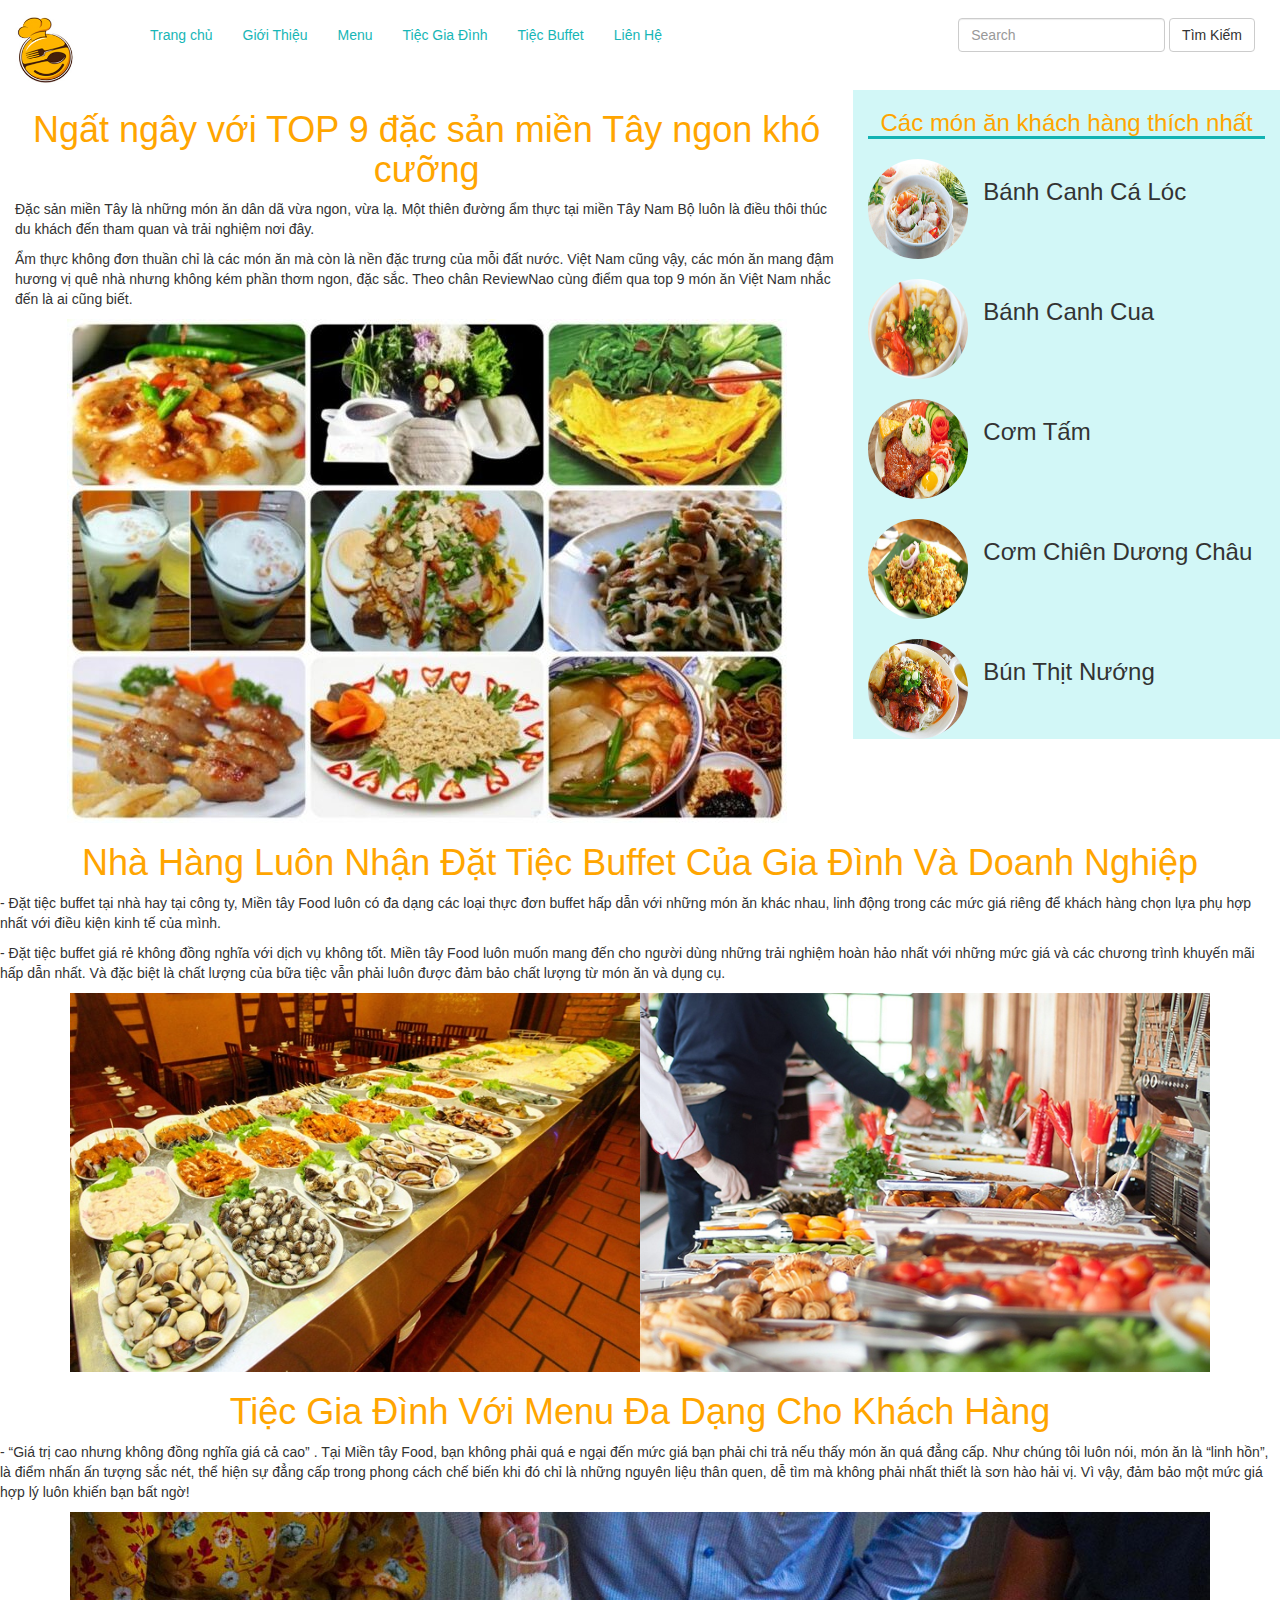
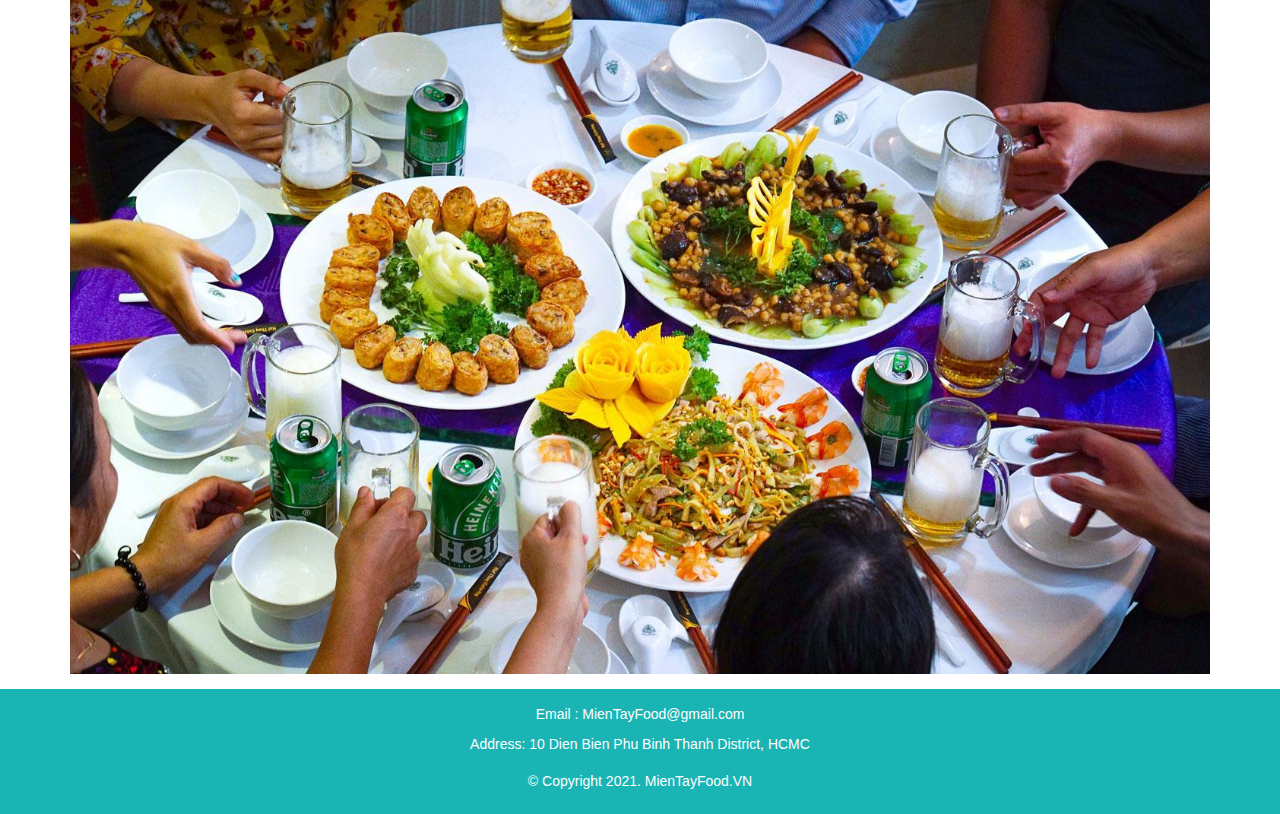
<file: food-web/index.html>
<!DOCTYPE html>
<html lang="en">
<head>
  <title>Miền tây Food</title>
  <meta charset="utf-8">
  <meta name="viewport" content="width=device-width, initial-scale=1">
  <!-- Bootstrap -->
  <link href="css/bootstrap.min.css" rel="stylesheet">
  <link rel="stylesheet" href="css/styleindex.css">
  
<!--  Embed CSS here-->
  
   
</head>
<body>

	<div class="container-fluid">
	
		<div class="row">
			<nav class="navbar"  role="navigation">
			  <div class="container-fluid">
				<!-- Brand and toggle get grouped for better mobile display -->
				<div class="navbar-header">
				  <button type="button" class="navbar-toggle" data-toggle="collapse" data-target="#bs-example-navbar-collapse-1">
					<span class="sr-only">Toggle navigation</span>
					<span class="icon-bar"></span>
					<span class="icon-bar"></span>
					<span class="icon-bar"></span>
				  </button>
					<a class="navbar-brand" href="#"><img width="60px" height="70px" src="images/Logoamthuc.jpg" />  </a>

				</div>

				<div class="collapse navbar-collapse" id="bs-example-navbar-collapse-1">
				  <ul class="nav navbar-nav">

					<li> <a href="index.html">Trang chủ</a> </li>

					<li ><a href="#">Giới Thiệu</a></li>
					<li ><a href="#">Menu</a></li>
					<li><a href="#">Tiệc Gia Đình</a></li>
					<li><a href="#">Tiệc Buffet</a></li>
					<li>  <a href="#">Liên Hệ</a>  </li>
				  </ul>


				  <form class="navbar-form navbar-right" role="search">
					<div class="form-group">
					  <input type="text" class="form-control" placeholder="Search">
					</div>
					<button type="submit" class="btn btn-default">Tìm Kiếm</button>
				  </form>

				</div>
			  </div>
			</nav>
		</div>
			
			 
		
		<div class="row">
		
			<div class="col-md-8" >
				<h1>Ngất ngây với TOP 9 đặc sản miền Tây ngon khó cưỡng</h1>
				
				<p>Đặc sản miền Tây là những món ăn dân dã vừa ngon, vừa lạ. Một thiên đường ẩm thực tại miền Tây Nam Bộ luôn là điều thôi thúc du khách đến tham quan và trải nghiệm nơi đây. </p>
				
				<p>Ẩm thực không đơn thuần chỉ là các món ăn mà còn là nền đặc trưng của mỗi đất nước. Việt Nam cũng vậy, các món ăn mang đậm hương vị quê nhà nhưng không kém phần thơm ngon, đặc sắc. Theo chân ReviewNao cùng điểm qua top 9 món ăn Việt Nam nhắc đến là ai cũng biết.</p>
				
				<div class="flex-img">
					
					<img src="images/bannermientay.jpg" alt="dac san mien tay" />
					
				</div>
				
			</div>
		
		
			
			<div class="col-md-4 cac-mon-an">
				
				<h3 class="tieude">Các món ăn khách hàng thích nhất</h3>
				
				<div class="mon-an">
					<img src="images/banh-canh-ca-loc.jpg"  alt="Banh canh ca loc"/>
					<h3> Bánh Canh Cá Lóc</h3>
				</div>
				
				<div class="mon-an">
					<img src="images/Banhcanhcua.jpg"  alt="Banh Canh cua" />
					<h3> Bánh Canh Cua</h3>
				</div>
				
				<div class="mon-an">
					<img src="images/comtam.jpg" alt="Cơm Tấm" />
					<h3> Cơm Tấm</h3>
				</div>
				
				<div class="mon-an">
					<img src="images/comchienduongchau.jpg" alt="Com chien duong chau" />
					<h3> Cơm Chiên Dương Châu</h3>
				</div>
				
				<div class="mon-an">
					<img src="images/Bunthitnuong.jpg" alt="Bun Thit Nuong" />
					<h3> Bún Thịt Nướng</h3>
				</div>
				
				
			</div>
		
		</div>
		
         
    	<div class="row">
    		<div >
    		
    			<h1>Nhà Hàng Luôn Nhận Đặt Tiệc Buffet Của Gia Đình Và Doanh Nghiệp</h1>
    			<p>- Đặt tiệc buffet tại nhà hay tại công ty, Miền tây Food luôn có đa dạng các loại thực đơn buffet hấp dẫn với những món ăn khác nhau, linh động trong các mức giá riêng để khách hàng chọn lựa phụ hợp nhất với điều kiện kinh tế của mình.</p>

				<p>- Đặt tiệc buffet giá rẻ không đồng nghĩa với dịch vụ không tốt. Miền tây Food luôn muốn mang đến cho người dùng những trải nghiệm hoàn hảo nhất với những mức giá và các chương trình khuyến mãi hấp dẫn nhất. Và đặc biệt là chất lượng của bữa tiệc vẫn phải luôn được đảm bảo chất lượng từ món ăn và dụng cụ. </p>
    			<div class=" container anh" >
    				<img src="images/buffet01.jpg" width="50%" alt="Buffet">
    				<img src="images/buffet02.jpg" width="50%" alt="Buffet02" />
    			</div>
    		
    		</div>
    	</div>
          
        <div class="row">
    		<div>
    		
    			<h1>Tiệc Gia Đình Với Menu Đa Dạng Cho Khách Hàng</h1>
    			
    			<p>- “Giá trị cao nhưng không đồng nghĩa giá cả cao” . Tại Miền tây Food, bạn không phải quá e ngại đến mức giá bạn phải chi trả nếu thấy món ăn quá đẳng cấp. Như chúng tôi luôn nói, món ăn là “linh hồn”, là điểm nhấn ấn tượng sắc nét, thể hiện sự đẳng cấp trong phong cách chế biến khi đó chỉ là những nguyên liệu thân quen, dễ tìm mà không phải nhất thiết là sơn hào hải vị. Vì vậy, đảm bảo một mức giá hợp lý luôn khiến bạn bất ngờ!  </p>
    			
    			<div class="container anh2">
    				<img src="images/tiecgiadinh.jpg" width="100%" alt="Tiec Gia Dinh">
    				
    			</div>
    		
    		</div>
    	</div>
           
		
		<div class="row"> <!--Nội dung footer-->
			
			<div class="footer">
				
				<p>Email : MienTayFood@gmail.com</p>
				<p>Address: 10 Dien Bien Phu Binh Thanh District, HCMC</p>
				<h5>&copy; Copyright 2021. MienTayFood.VN</h5>
			</div>
			
		</div>
		
	</div>
	
	<script src="js/Jquery.js"></script>
    <script src="js/bootstrap.min.js"></script>
	
</body>
	
</html>
</file>
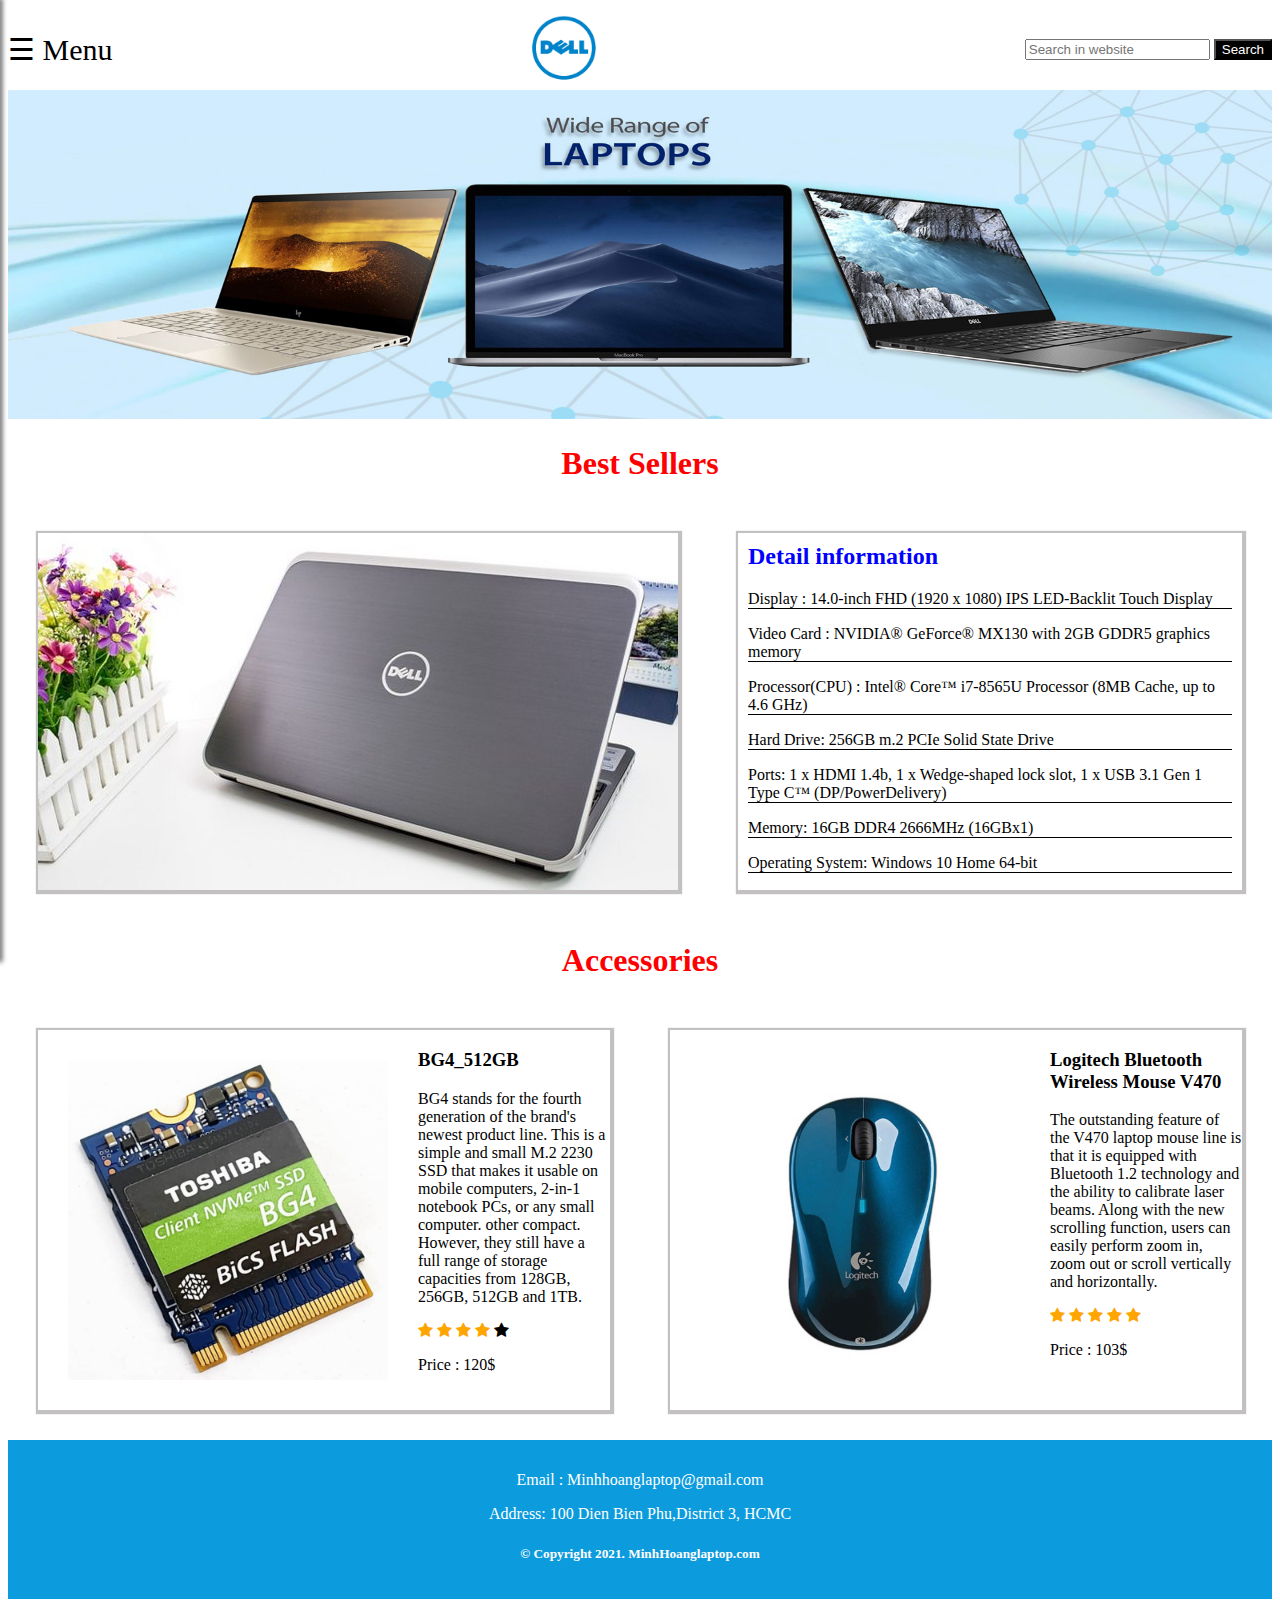
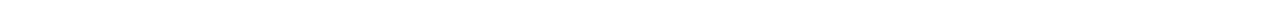
<file: laptop-web/index.html>
<!doctype html>
<html>

<head>
	<meta charset="utf-8">
	<title>MinhHoangLaptop</title>
	<link href="https://fonts.googleapis.com/css?family=Playfair+Display&display=swap" rel="stylesheet">
	<link rel="stylesheet" href="https://cdnjs.cloudflare.com/ajax/libs/font-awesome/4.7.0/css/font-awesome.min.css">
	<style>
		.checked {
			color: orange;
		}

		.sidenav {
			height: 100%;
			width: 0;
			position: fixed;
			z-index: 1;
			top: 0;
			left: 0;
			background-color: #07A0C7;
			overflow-x: hidden;
			transition: 0.5s;
			padding-top: 60px;
			webkit-box-shadow: 0px 0px 5px 2px rgba(0, 0, 0, 0.75);
			-moz-box-shadow: 0px 0px 5px 2px rgba(0, 0, 0, 0.75);
			box-shadow: 0px 0px 5px 2px rgba(0, 0, 0, 0.75);
		}

		.sidenav a {
			padding: 8px 8px 8px 32px;
			text-decoration: none;
			font-size: 25px;
			color: #818181;
			display: block;
			transition: 0.3s;
			color: #FCF41B;
		}

		.sidenav a:hover {
			color: #FFFFFF;
			font-weight: bold;
		}

		.sidenav .closebtn {
			position: absolute;
			top: 0;
			right: 25px;
			font-size: 36px;
			margin-left: 50px;
		}

		@media screen and (max-height: 450px) {
			.sidenav {
				padding-top: 15px;
			}

			.sidenav a {
				font-size: 18px;
			}
		}
	</style>
	<link rel="stylesheet" href="css/styleindex.css">


</head>

<body>

	<div class="header">

		<div class="menu">

			<div id="mySidenav" class="sidenav">
				<a href="javascript:void(0)" class="closebtn" onclick="closeNav()">&times;</a>
				<a href="#">Home</a>
				<a href="#">About</a>
				<a href="#">Laptop</a>
				<a href="#">PC</a>
				<a href="#">Accessories</a>
				<a href="#">Contact</a>
			</div>
			<span style="font-size:30px;cursor:pointer;" onclick="openNav()">&#9776; Menu</span>
		</div>

		<div class="logoimg">
			<a href="index.ht
			ml"><img width="25%" src="images/logochanel.png"></a>
		</div>


		<div>
			<form>
				<input type="text" placeholder="Search in website">
				<button class="submit_button" type="submit">Search</button>
			</form>

		</div>

	</div>



	<div class="banner1">

		<img width="100%" src="images/Banner01.jpg" alt="Chanel" />

	</div>

	<div>

		<h1>Best Sellers</h1>
		<div class="col-md-12 laptop">
			<div class="col-md-6 laptop_img">

				<img src="images/Dell01.jpg" alt="Laptop Dell Core i7" />

			</div>

			<div class="col-md-6 laptop_info">
				<h2 class="title1">Detail information</h2>

				<p>Display : 14.0-inch FHD (1920 x 1080) IPS LED-Backlit Touch Display</p>
				<p>Video Card : NVIDIA® GeForce® MX130 with 2GB GDDR5 graphics memory</p>
				<p>Processor(CPU) : Intel® Core™ i7-8565U Processor (8MB Cache, up to 4.6 GHz)</p>
				<p>Hard Drive: 256GB m.2 PCIe Solid State Drive </p>
				<p>Ports: 1 x HDMI 1.4b, 1 x Wedge-shaped lock slot, 1 x USB 3.1 Gen 1 Type C™ (DP/PowerDelivery)</p>
				<p>Memory: 16GB DDR4 2666MHz (16GBx1)</p>
				<p>Operating System: Windows 10 Home 64-bit</p>

			</div>
		</div>


		<div style="clear: both;"></div>
	</div>



	<div>

		<h1>Accessories</h1>
		<div class="access">
			<div class="bonho">

				<img src="images/Chanel_N5.jpg" />
				<div class="bonho_info">
					<h3>BG4_512GB</h3>
					<p>BG4 stands for the fourth generation of the brand's newest product line. This
						is a
						simple and small M.2
						2230 SSD that makes it usable on mobile computers, 2-in-1 notebook PCs, or any small computer.
						other
						compact. However, they still have a full range of storage capacities from 128GB, 256GB, 512GB
						and
						1TB.
					</p>

					<p>
						<span class="fa fa-star checked"></span>
						<span class="fa fa-star checked"></span>
						<span class="fa fa-star checked"></span>
						<span class="fa fa-star checked"></span>
						<span class="fa fa-star"></span>

					</p>
					<p >Price : 120$ </p>

				</div>


			</div>


			<div class="chuot">

				<img src="images/Chanel_N5_02.jpg" />

				<div>
					<h3 class="chuot_info">Logitech Bluetooth Wireless Mouse V470</h3>
					<p class="chuot_info">The outstanding feature of the V470 laptop mouse line is that it is equipped
						with
						Bluetooth 1.2
						technology and the ability to calibrate laser beams. Along with the new scrolling function,
						users
						can
						easily perform zoom in, zoom out or scroll vertically and horizontally.</p>
					<p class="chuot_info">
						<span class="fa fa-star checked"></span>
						<span class="fa fa-star checked"></span>
						<span class="fa fa-star checked"></span>
						<span class="fa fa-star checked"></span>
						<span class="fa fa-star checked"></span>


					</p>
					<p class="chuot_info">Price : 103$ </p>
				</div>



			</div>

			<div style="clear: both; margin-bottom: 10px;"></div>

		</div>
	</div>


	<div class="footer">

		<p>Email : Minhhoanglaptop@gmail.com</p>
		<p>Address: 100 Dien Bien Phu,District 3, HCMC</p>
		<h5>&copy; Copyright 2021. MinhHoanglaptop.com</h5>

	</div>


</body>


</html>
</file>
<file: food-web/css/styleindex.css>
.navbar-brand {
    margin-right: 45px;
    margin-bottom: 20px;
}

.navbar-collapse{
    padding: 10px;
}

.navbar-collapse a {
    color: rgb(23, 182, 182);
}

h1{
    text-align: center;
    color: orange;
}

.tieude{
    text-align: center;
    color: orange;
    border-bottom: 3px solid rgb(18, 179, 179);
}

.flex-img{
    display: flex;
    justify-content: center;
}

.cac-mon-an{
    background-color: rgba(9, 214, 214, 0.185);
}

.cac-mon-an img{
    border-radius: 50%;
    width: 100px;
    height: 100px;
    margin-right: 15px;
}

.mon-an{
    display: flex;
    margin-top: 20px;
}

.anh{
    display: flex;
    justify-content: center;

}

.footer{
    display: flex;
    flex-direction: column;
    background-color: rgb(26, 180, 180);
    align-items: center;
    justify-content: center;
    padding: 15px;
    color: white;
    width: 100%;
    margin-top: 15px;
}

.navbar-toggle{
    background-color: green;
}

.icon-bar{
    background-color:  white;
}
</file>
<file: laptop-web/css/styleindex.css>
.header {
    display: flex;
    align-items: center;
    justify-content: space-between;
}

.logoimg img {
    margin-left: 112.5px;
}

.banner1 {
    width: 100%;
}

.submit_button {
    background-color: black;
    color: white;
}

h1 {
    color: red;
    justify-content: center;
    display: flex;
}

.title1 {
    color: blue;
    margin-top: 0%;
}

.laptop {
    display: flex;
    align-items: center;
    justify-content: space-evenly;
}

.laptop_img {
    margin: 30px;
    box-shadow: 1px 1px 1px 3px rgba(173, 171, 171, 0.747);
    height: 357px;
}

.laptop_info {
    padding: 10px;
    margin: 30px;
    box-shadow: 1px 1px 1px 3px rgba(173, 171, 171, 0.747);
    height: 337px;
}

.laptop_info p {
    border-bottom: 1px solid black;
}

.access {
    display: flex;
    justify-content: space-evenly;
    align-items: center;
}

.access img {
    width: 320px;
    margin: 30px;
}

.access .bonho {
    box-shadow: 1px 1px 1px 3px rgba(173, 171, 171, 0.747);
    display: flex;
    margin: 30px;
    width: 100%;
}

.access .chuot {
    box-shadow: 1px 1px 1px 3px rgba(173, 171, 171, 0.747);
    display: flex;
    margin: 30px;
    width: 100%;
}

.footer {
    background-color: rgb(12, 155, 221);
    text-align: center;
    padding: 15px;
}

.footer p{
    color: white;
}

.footer h5{
    color: white;
    font-weight: bold;
}
</file>
